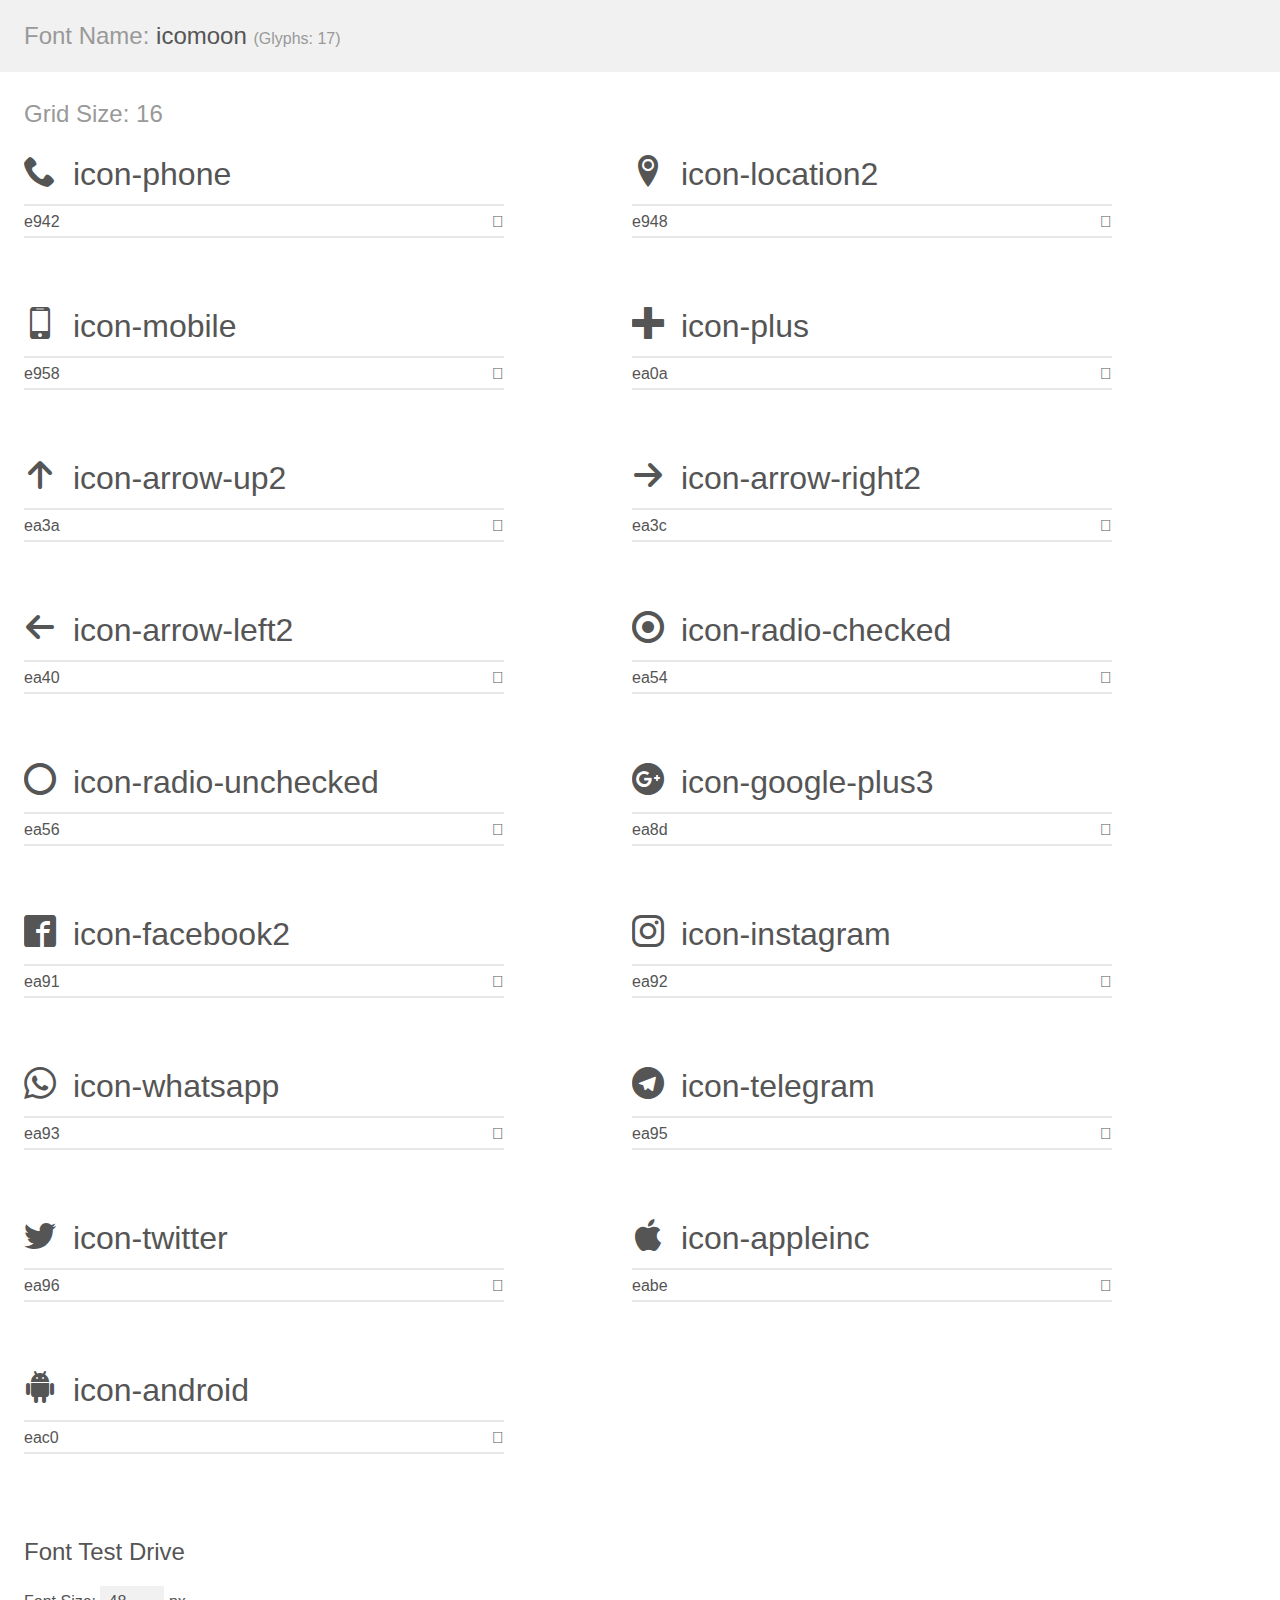
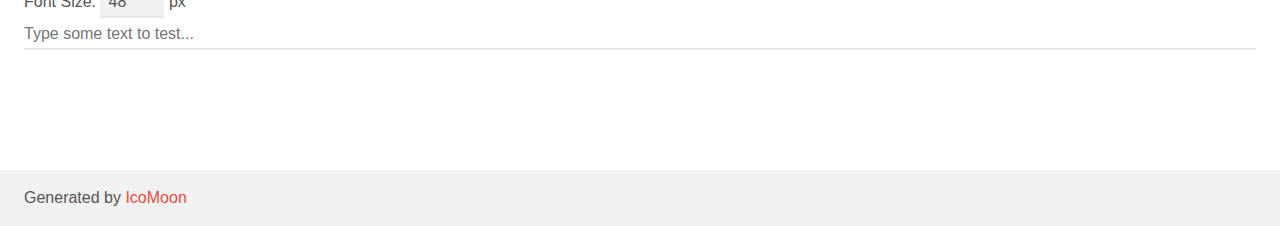
<file: css/Iconos/demo.html>
<!doctype html>
<html>
<head>
    <meta charset="utf-8">
    <title>IcoMoon Demo</title>
    <meta name="description" content="An Icon Font Generated By IcoMoon.io">
    <meta name="viewport" content="width=device-width, initial-scale=1">
    <link rel="stylesheet" href="demo-files/demo.css">
    <link rel="stylesheet" href="style.css"></head>
<body>
    <div class="bgc1 clearfix">
        <h1 class="mhmm mvm"><span class="fgc1">Font Name:</span> icomoon <small class="fgc1">(Glyphs:&nbsp;17)</small></h1>
    </div>
    <div class="clearfix mhl ptl">
        <h1 class="mvm mtn fgc1">Grid Size: 16</h1>
        <div class="glyph fs1">
            <div class="clearfix bshadow0 pbs">
                <span class="icon-phone"></span>
                <span class="mls"> icon-phone</span>
            </div>
            <fieldset class="fs0 size1of1 clearfix hidden-false">
                <input type="text" readonly value="e942" class="unit size1of2" />
                <input type="text" maxlength="1" readonly value="&#xe942;" class="unitRight size1of2 talign-right" />
            </fieldset>
            <div class="fs0 bshadow0 clearfix hidden-true">
                <span class="unit pvs fgc1">liga: </span>
                <input type="text" readonly value="phone, telephone" class="liga unitRight" />
            </div>
        </div>
        <div class="glyph fs1">
            <div class="clearfix bshadow0 pbs">
                <span class="icon-location2"></span>
                <span class="mls"> icon-location2</span>
            </div>
            <fieldset class="fs0 size1of1 clearfix hidden-false">
                <input type="text" readonly value="e948" class="unit size1of2" />
                <input type="text" maxlength="1" readonly value="&#xe948;" class="unitRight size1of2 talign-right" />
            </fieldset>
            <div class="fs0 bshadow0 clearfix hidden-true">
                <span class="unit pvs fgc1">liga: </span>
                <input type="text" readonly value="location2, map-marker2" class="liga unitRight" />
            </div>
        </div>
        <div class="glyph fs1">
            <div class="clearfix bshadow0 pbs">
                <span class="icon-mobile"></span>
                <span class="mls"> icon-mobile</span>
            </div>
            <fieldset class="fs0 size1of1 clearfix hidden-false">
                <input type="text" readonly value="e958" class="unit size1of2" />
                <input type="text" maxlength="1" readonly value="&#xe958;" class="unitRight size1of2 talign-right" />
            </fieldset>
            <div class="fs0 bshadow0 clearfix hidden-true">
                <span class="unit pvs fgc1">liga: </span>
                <input type="text" readonly value="mobile, cell-phone" class="liga unitRight" />
            </div>
        </div>
        <div class="glyph fs1">
            <div class="clearfix bshadow0 pbs">
                <span class="icon-plus"></span>
                <span class="mls"> icon-plus</span>
            </div>
            <fieldset class="fs0 size1of1 clearfix hidden-false">
                <input type="text" readonly value="ea0a" class="unit size1of2" />
                <input type="text" maxlength="1" readonly value="&#xea0a;" class="unitRight size1of2 talign-right" />
            </fieldset>
            <div class="fs0 bshadow0 clearfix hidden-true">
                <span class="unit pvs fgc1">liga: </span>
                <input type="text" readonly value="plus, add" class="liga unitRight" />
            </div>
        </div>
        <div class="glyph fs1">
            <div class="clearfix bshadow0 pbs">
                <span class="icon-arrow-up2"></span>
                <span class="mls"> icon-arrow-up2</span>
            </div>
            <fieldset class="fs0 size1of1 clearfix hidden-false">
                <input type="text" readonly value="ea3a" class="unit size1of2" />
                <input type="text" maxlength="1" readonly value="&#xea3a;" class="unitRight size1of2 talign-right" />
            </fieldset>
            <div class="fs0 bshadow0 clearfix hidden-true">
                <span class="unit pvs fgc1">liga: </span>
                <input type="text" readonly value="arrow-up2, up2" class="liga unitRight" />
            </div>
        </div>
        <div class="glyph fs1">
            <div class="clearfix bshadow0 pbs">
                <span class="icon-arrow-right2"></span>
                <span class="mls"> icon-arrow-right2</span>
            </div>
            <fieldset class="fs0 size1of1 clearfix hidden-false">
                <input type="text" readonly value="ea3c" class="unit size1of2" />
                <input type="text" maxlength="1" readonly value="&#xea3c;" class="unitRight size1of2 talign-right" />
            </fieldset>
            <div class="fs0 bshadow0 clearfix hidden-true">
                <span class="unit pvs fgc1">liga: </span>
                <input type="text" readonly value="arrow-right2, right4" class="liga unitRight" />
            </div>
        </div>
        <div class="glyph fs1">
            <div class="clearfix bshadow0 pbs">
                <span class="icon-arrow-left2"></span>
                <span class="mls"> icon-arrow-left2</span>
            </div>
            <fieldset class="fs0 size1of1 clearfix hidden-false">
                <input type="text" readonly value="ea40" class="unit size1of2" />
                <input type="text" maxlength="1" readonly value="&#xea40;" class="unitRight size1of2 talign-right" />
            </fieldset>
            <div class="fs0 bshadow0 clearfix hidden-true">
                <span class="unit pvs fgc1">liga: </span>
                <input type="text" readonly value="arrow-left2, left4" class="liga unitRight" />
            </div>
        </div>
        <div class="glyph fs1">
            <div class="clearfix bshadow0 pbs">
                <span class="icon-radio-checked"></span>
                <span class="mls"> icon-radio-checked</span>
            </div>
            <fieldset class="fs0 size1of1 clearfix hidden-false">
                <input type="text" readonly value="ea54" class="unit size1of2" />
                <input type="text" maxlength="1" readonly value="&#xea54;" class="unitRight size1of2 talign-right" />
            </fieldset>
            <div class="fs0 bshadow0 clearfix hidden-true">
                <span class="unit pvs fgc1">liga: </span>
                <input type="text" readonly value="radio-checked, radio-button" class="liga unitRight" />
            </div>
        </div>
        <div class="glyph fs1">
            <div class="clearfix bshadow0 pbs">
                <span class="icon-radio-unchecked"></span>
                <span class="mls"> icon-radio-unchecked</span>
            </div>
            <fieldset class="fs0 size1of1 clearfix hidden-false">
                <input type="text" readonly value="ea56" class="unit size1of2" />
                <input type="text" maxlength="1" readonly value="&#xea56;" class="unitRight size1of2 talign-right" />
            </fieldset>
            <div class="fs0 bshadow0 clearfix hidden-true">
                <span class="unit pvs fgc1">liga: </span>
                <input type="text" readonly value="radio-unchecked, radio-button3" class="liga unitRight" />
            </div>
        </div>
        <div class="glyph fs1">
            <div class="clearfix bshadow0 pbs">
                <span class="icon-google-plus3"></span>
                <span class="mls"> icon-google-plus3</span>
            </div>
            <fieldset class="fs0 size1of1 clearfix hidden-false">
                <input type="text" readonly value="ea8d" class="unit size1of2" />
                <input type="text" maxlength="1" readonly value="&#xea8d;" class="unitRight size1of2 talign-right" />
            </fieldset>
            <div class="fs0 bshadow0 clearfix hidden-true">
                <span class="unit pvs fgc1">liga: </span>
                <input type="text" readonly value="google-plus3, brand7" class="liga unitRight" />
            </div>
        </div>
        <div class="glyph fs1">
            <div class="clearfix bshadow0 pbs">
                <span class="icon-facebook2"></span>
                <span class="mls"> icon-facebook2</span>
            </div>
            <fieldset class="fs0 size1of1 clearfix hidden-false">
                <input type="text" readonly value="ea91" class="unit size1of2" />
                <input type="text" maxlength="1" readonly value="&#xea91;" class="unitRight size1of2 talign-right" />
            </fieldset>
            <div class="fs0 bshadow0 clearfix hidden-true">
                <span class="unit pvs fgc1">liga: </span>
                <input type="text" readonly value="facebook2, brand11" class="liga unitRight" />
            </div>
        </div>
        <div class="glyph fs1">
            <div class="clearfix bshadow0 pbs">
                <span class="icon-instagram"></span>
                <span class="mls"> icon-instagram</span>
            </div>
            <fieldset class="fs0 size1of1 clearfix hidden-false">
                <input type="text" readonly value="ea92" class="unit size1of2" />
                <input type="text" maxlength="1" readonly value="&#xea92;" class="unitRight size1of2 talign-right" />
            </fieldset>
            <div class="fs0 bshadow0 clearfix hidden-true">
                <span class="unit pvs fgc1">liga: </span>
                <input type="text" readonly value="instagram, brand12" class="liga unitRight" />
            </div>
        </div>
        <div class="glyph fs1">
            <div class="clearfix bshadow0 pbs">
                <span class="icon-whatsapp"></span>
                <span class="mls"> icon-whatsapp</span>
            </div>
            <fieldset class="fs0 size1of1 clearfix hidden-false">
                <input type="text" readonly value="ea93" class="unit size1of2" />
                <input type="text" maxlength="1" readonly value="&#xea93;" class="unitRight size1of2 talign-right" />
            </fieldset>
            <div class="fs0 bshadow0 clearfix hidden-true">
                <span class="unit pvs fgc1">liga: </span>
                <input type="text" readonly value="whatsapp, brand13" class="liga unitRight" />
            </div>
        </div>
        <div class="glyph fs1">
            <div class="clearfix bshadow0 pbs">
                <span class="icon-telegram"></span>
                <span class="mls"> icon-telegram</span>
            </div>
            <fieldset class="fs0 size1of1 clearfix hidden-false">
                <input type="text" readonly value="ea95" class="unit size1of2" />
                <input type="text" maxlength="1" readonly value="&#xea95;" class="unitRight size1of2 talign-right" />
            </fieldset>
            <div class="fs0 bshadow0 clearfix hidden-true">
                <span class="unit pvs fgc1">liga: </span>
                <input type="text" readonly value="telegram, brand15" class="liga unitRight" />
            </div>
        </div>
        <div class="glyph fs1">
            <div class="clearfix bshadow0 pbs">
                <span class="icon-twitter"></span>
                <span class="mls"> icon-twitter</span>
            </div>
            <fieldset class="fs0 size1of1 clearfix hidden-false">
                <input type="text" readonly value="ea96" class="unit size1of2" />
                <input type="text" maxlength="1" readonly value="&#xea96;" class="unitRight size1of2 talign-right" />
            </fieldset>
            <div class="fs0 bshadow0 clearfix hidden-true">
                <span class="unit pvs fgc1">liga: </span>
                <input type="text" readonly value="twitter, brand16" class="liga unitRight" />
            </div>
        </div>
        <div class="glyph fs1">
            <div class="clearfix bshadow0 pbs">
                <span class="icon-appleinc"></span>
                <span class="mls"> icon-appleinc</span>
            </div>
            <fieldset class="fs0 size1of1 clearfix hidden-false">
                <input type="text" readonly value="eabe" class="unit size1of2" />
                <input type="text" maxlength="1" readonly value="&#xeabe;" class="unitRight size1of2 talign-right" />
            </fieldset>
            <div class="fs0 bshadow0 clearfix hidden-true">
                <span class="unit pvs fgc1">liga: </span>
                <input type="text" readonly value="apple, brand53" class="liga unitRight" />
            </div>
        </div>
        <div class="glyph fs1">
            <div class="clearfix bshadow0 pbs">
                <span class="icon-android"></span>
                <span class="mls"> icon-android</span>
            </div>
            <fieldset class="fs0 size1of1 clearfix hidden-false">
                <input type="text" readonly value="eac0" class="unit size1of2" />
                <input type="text" maxlength="1" readonly value="&#xeac0;" class="unitRight size1of2 talign-right" />
            </fieldset>
            <div class="fs0 bshadow0 clearfix hidden-true">
                <span class="unit pvs fgc1">liga: </span>
                <input type="text" readonly value="android, brand55" class="liga unitRight" />
            </div>
        </div>
    </div>

    <!--[if gt IE 8]><!-->
    <div class="mhl clearfix mbl">
        <h1>Font Test Drive</h1>
        <label>
            Font Size: <input id="fontSize" type="number" class="textbox0 mbm"
            min="8" value="48" />
            px
        </label>
        <input id="testText" type="text" class="phl size1of1 mvl"
        placeholder="Type some text to test..." value=""/>
        <div id="testDrive" class="icon-" style="font-family: icomoon">&nbsp;
        </div>
    </div>
    <!--<![endif]-->
    <div class="bgc1 clearfix">
        <p class="mhl">Generated by <a href="https://icomoon.io/app">IcoMoon</a></p>
    </div>

    <script src="demo-files/demo.js"></script>
</body>
</html>
</file>
<file: css/Iconos/demo-files/demo.css>
body {
  padding: 0;
  margin: 0;
  font-family: sans-serif;
  font-size: 1em;
  line-height: 1.5;
  color: #555;
  background: #fff;
}
h1 {
  font-size: 1.5em;
  font-weight: normal;
}
small {
  font-size: .66666667em;
}
a {
  color: #e74c3c;
  text-decoration: none;
}
a:hover, a:focus {
  box-shadow: 0 1px #e74c3c;
}
.bshadow0, input {
  box-shadow: inset 0 -2px #e7e7e7;
}
input:hover {
  box-shadow: inset 0 -2px #ccc;
}
input, fieldset {
  font-family: sans-serif;
  font-size: 1em;
  margin: 0;
  padding: 0;
  border: 0;
}
input {
  color: inherit;
  line-height: 1.5;
  height: 1.5em;
  padding: .25em 0;
}
input:focus {
  outline: none;
  box-shadow: inset 0 -2px #449fdb;
}
.glyph {
  font-size: 16px;
  width: 15em;
  padding-bottom: 1em;
  margin-right: 4em;
  margin-bottom: 1em;
  float: left;
  overflow: hidden;
}
.liga {
  width: 80%;
  width: calc(100% - 2.5em);
}
.talign-right {
  text-align: right;
}
.talign-center {
  text-align: center;
}
.bgc1 {
  background: #f1f1f1;
}
.fgc1 {
  color: #999;
}
.fgc0 {
  color: #000;
}
p {
  margin-top: 1em;
  margin-bottom: 1em;
}
.mvm {
  margin-top: .75em;
  margin-bottom: .75em;
}
.mtn {
  margin-top: 0;
}
.mtl, .mal {
  margin-top: 1.5em;
}
.mbl, .mal {
  margin-bottom: 1.5em;
}
.mal, .mhl {
  margin-left: 1.5em;
  margin-right: 1.5em;
}
.mhmm {
  margin-left: 1em;
  margin-right: 1em;
}
.mls {
  margin-left: .25em;
}
.ptl {
  padding-top: 1.5em;
}
.pbs, .pvs {
  padding-bottom: .25em;
}
.pvs, .pts {
  padding-top: .25em;
}
.unit {
  float: left;
}
.unitRight {
  float: right;
}
.size1of2 {
  width: 50%;
}
.size1of1 {
  width: 100%;
}
.clearfix:before, .clearfix:after {
  content: " ";
  display: table;
}
.clearfix:after {
  clear: both;
}
.hidden-true {
  display: none;
}
.textbox0 {
  width: 3em;
  background: #f1f1f1;
  padding: .25em .5em;
  line-height: 1.5;
  height: 1.5em;
}
#testDrive {
  display: block;
  padding-top: 24px;
  line-height: 1.5;
}
.fs0 {
  font-size: 16px;
}
.fs1 {
  font-size: 32px;
}
</file>
<file: css/Iconos/style.css>
@font-face {
  font-family: 'icomoon';
  src:  url('fonts/icomoon.eot?emalva');
  src:  url('fonts/icomoon.eot?emalva#iefix') format('embedded-opentype'),
    url('fonts/icomoon.ttf?emalva') format('truetype'),
    url('fonts/icomoon.woff?emalva') format('woff'),
    url('fonts/icomoon.svg?emalva#icomoon') format('svg');
  font-weight: normal;
  font-style: normal;
  font-display: block;
}

[class^="icon-"], [class*=" icon-"] {
  /* use !important to prevent issues with browser extensions that change fonts */
  font-family: 'icomoon' !important;
  speak: never;
  font-style: normal;
  font-weight: normal;
  font-variant: normal;
  text-transform: none;
  line-height: 1;

  /* Better Font Rendering =========== */
  -webkit-font-smoothing: antialiased;
  -moz-osx-font-smoothing: grayscale;
}

.icon-phone:before {
  content: "\e942";
}
.icon-location2:before {
  content: "\e948";
}
.icon-mobile:before {
  content: "\e958";
}
.icon-plus:before {
  content: "\ea0a";
}
.icon-arrow-up2:before {
  content: "\ea3a";
}
.icon-arrow-right2:before {
  content: "\ea3c";
}
.icon-arrow-left2:before {
  content: "\ea40";
}
.icon-radio-checked:before {
  content: "\ea54";
}
.icon-radio-unchecked:before {
  content: "\ea56";
}
.icon-google-plus3:before {
  content: "\ea8d";
}
.icon-facebook2:before {
  content: "\ea91";
}
.icon-instagram:before {
  content: "\ea92";
}
.icon-whatsapp:before {
  content: "\ea93";
}
.icon-telegram:before {
  content: "\ea95";
}
.icon-twitter:before {
  content: "\ea96";
}
.icon-appleinc:before {
  content: "\eabe";
}
.icon-android:before {
  content: "\eac0";
}
</file>
